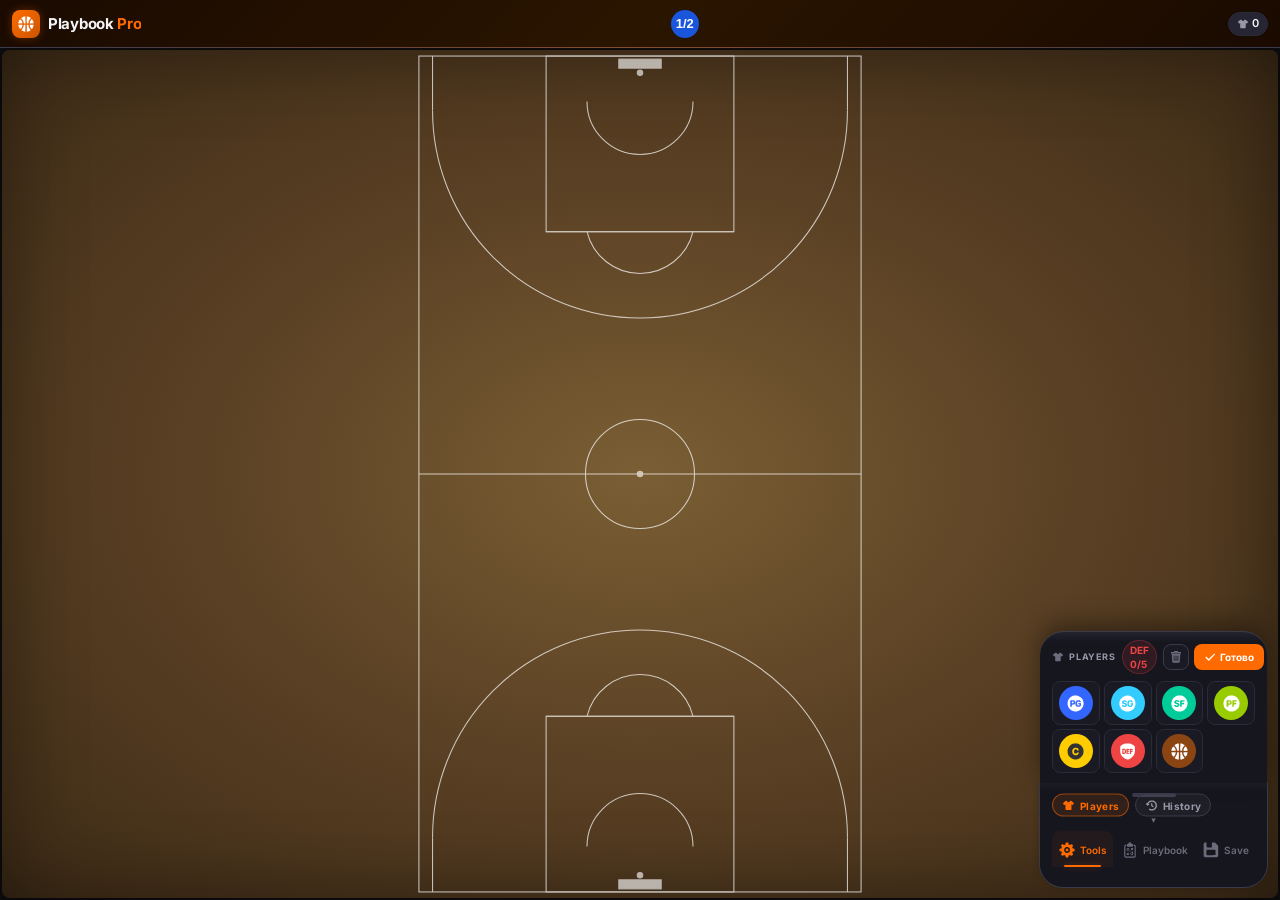
<file: index.html>
<!DOCTYPE html>
<html lang="ru">
<head>
    <meta charset="UTF-8">
    <meta name="viewport" content="width=device-width, initial-scale=1.0, maximum-scale=1.0, user-scalable=no, viewport-fit=cover">
    <title>Basketball Playbook Pro</title>
    <link rel="preconnect" href="https://fonts.googleapis.com">
    <link rel="preconnect" href="https://fonts.gstatic.com" crossorigin>
    <link href="https://fonts.googleapis.com/css2?family=Inter:wght@400;500;600;700;800&family=Oswald:wght@400;500;600;700&display=swap" rel="stylesheet">
    <link rel="stylesheet" href="css/styles.css">
    <link rel="manifest" href="manifest.json">
    <link rel="apple-touch-icon" href="icons/icon-192.png">
    <meta name="apple-mobile-web-app-capable" content="yes">
    <meta name="apple-mobile-web-app-status-bar-style" content="black-translucent">
    <meta name="theme-color" content="#0f0f13">
    
    <!-- Open Graph / Preview Meta Tags -->
    <meta property="og:type" content="website">
    <meta property="og:title" content="Basketball Playbook Pro">
    <meta property="og:description" content="Интерактивная доска для составления баскетбольных комбинаций">
    <meta property="og:image" content="bropropng.png">
    <meta property="og:image:width" content="1200">
    <meta property="og:image:height" content="630">
    <meta name="twitter:card" content="summary_large_image">
    <meta name="twitter:title" content="Basketball Playbook Pro">
    <meta name="twitter:description" content="Интерактивная доска для составления баскетбольных комбинаций">
    <meta name="twitter:image" content="bropropng.png">
</head>
<body>
    <div class="app">
        <header class="header">
            <div class="header-left">
                <div class="header-logo" data-icon="ball">🏀</div>
                <div class="header-title">Playbook <span>Pro</span></div>
            </div>
            <div class="header-center">
                <button class="tool-btn court-toggle" id="toggle-court" title="Переключить половину"><div class="tool-icon">1/2</div></button>
                <div class="active-tool-chip" id="active-tool-chip" hidden aria-live="polite">
                    <span class="active-tool-chip-icon" id="active-tool-chip-icon"></span>
                    <span class="active-tool-chip-label" id="active-tool-chip-label"></span>
                </div>
            </div>
            <div class="header-right">
                <span class="player-badge" id="player-count"><span class="badge-icon" data-icon="playerCount">👤</span><span class="badge-count">0</span></span>
                <div class="record-indicator" id="record-indicator" style="display:none"><span class="record-dot"></span><span class="record-label">REC</span></div>
            </div>
        </header>

        <div class="main">
            <div class="court-container">
                <svg id="basketball-court" xmlns="http://www.w3.org/2000/svg" viewBox="0 0 150 280" preserveAspectRatio="xMidYMid meet">
                    <g id="court-elements" stroke="#fff" stroke-width="0.35" fill="none" opacity="0.7">
                        <rect x="2" y="2" width="146" height="276"/>
                        <line x1="2" y1="140" x2="148" y2="140"/>
                        <circle cx="75" cy="140" r="18"/>
                        <circle cx="75" cy="140" r="0.9" fill="#fff" opacity="0.9"/>
                        <rect x="44" y="2" width="62" height="58"/>
                        <line x1="44" y1="60" x2="106" y2="60"/>
                        <path d="M 57.5 60 A 18 18 0 0 0 92.5 60"/>
                        <line x1="6.5" y1="2" x2="6.5" y2="20"/>
                        <line x1="143.5" y1="2" x2="143.5" y2="20"/>
                        <path d="M 6.5 20 A 67.5 67.5 0 0 0 143.5 20"/>
                        <path d="M 57.5 17 A 4 4 0 0 0 92.5 17"/>
                        <rect x="68" y="3" width="14" height="3" fill="#fff" opacity="0.9"/>
                        <circle cx="75" cy="7.5" r="0.9" fill="#fff" opacity="0.9"/>
                        <rect x="44" y="220" width="62" height="58"/>
                        <line x1="44" y1="220" x2="106" y2="220"/>
                        <path d="M 57.5 220 A 18 18 0 0 1 92.5 220"/>
                        <line x1="6.5" y1="278" x2="6.5" y2="260"/>
                        <line x1="143.5" y1="278" x2="143.5" y2="260"/>
                        <path d="M 6.5 260 A 67.5 67.5 0 0 1 143.5 260"/>
                        <path d="M 57.5 263 A 4 4 0 0 1 92.5 263"/>
                        <rect x="68" y="274" width="14" height="3" fill="#fff" opacity="0.9"/>
                        <circle cx="75" cy="272.5" r="0.9" fill="#fff" opacity="0.9"/>
                    </g>
                    <g id="drawing-layer"></g>
                    <g id="players-layer"></g>
                    <g id="animation-layer"></g>
                </svg>
            </div>
        </div>

        <div class="bottom-panel" id="bottom-panel">
            <!-- Выносная группа расстановки: открывается вручную, уезжает обратно после выбора позиции -->
            <div class="compact-tray players-tray" id="players-tray" aria-hidden="true">
                <div class="tray-header">
                    <div class="tray-title"><span class="group-icon" data-icon="players"></span>Players</div>
                    <div class="def-counter" id="def-counter">DEF 0/5</div>
                    <div class="tray-actions">
                        <button class="tray-icon-btn" id="clear-players-btn" type="button" title="Очистить игроков" aria-label="Очистить игроков"><span class="clear-icon" data-icon="trash"></span></button>
                        <button class="tray-done-btn" id="players-done-btn" data-tray-done type="button"><span class="done-icon" data-icon="check"></span><span>Готово</span></button>
                    </div>
                </div>
                <div class="tool-group-buttons tray-buttons">
                    <button class="tool-btn pg" data-tool="player" data-type="PG"><div class="tool-icon" data-icon="PG"></div><div class="tool-label">PG</div></button>
                    <button class="tool-btn sg" data-tool="player" data-type="SG"><div class="tool-icon" data-icon="SG"></div><div class="tool-label">SG</div></button>
                    <button class="tool-btn sf" data-tool="player" data-type="SF"><div class="tool-icon" data-icon="SF"></div><div class="tool-label">SF</div></button>
                    <button class="tool-btn pf" data-tool="player" data-type="PF"><div class="tool-icon" data-icon="PF"></div><div class="tool-label">PF</div></button>
                    <button class="tool-btn c" data-tool="player" data-type="C"><div class="tool-icon" data-icon="C"></div><div class="tool-label">C</div></button>
                    <button class="tool-btn defense" data-tool="player" data-type="defense"><div class="tool-icon" data-icon="DEF"></div><div class="tool-label">DEF</div></button>
                    <button class="tool-btn ball" data-tool="ball" data-type="ball"><div class="tool-icon" data-icon="ball"></div><div class="tool-label">Ball</div></button>
                </div>
            </div>
            <!-- История в том же формате: быстрое Undo/Redo/Clear без раскрытия панели -->
            <div class="compact-tray history-tray" id="history-tray" aria-hidden="true">
                <div class="tray-header">
                    <div class="tray-title"><span class="group-icon" data-icon="history"></span>History</div>
                    <div class="history-counter" id="history-counter">UNDO 0</div>
                    <div class="tray-actions">
                        <button class="tray-done-btn" data-tray-done type="button"><span class="done-icon" data-icon="check"></span><span>Готово</span></button>
                    </div>
                </div>
                <div class="tool-group-buttons history-grid">
                    <button class="tool-btn undo" id="tray-undo-btn" data-tool="undo" data-action="undo"><div class="tool-icon" data-icon="undo"></div><div class="tool-label">Undo</div></button>
                    <button class="tool-btn redo" id="tray-redo-btn" data-tool="redo" data-action="redo"><div class="tool-icon" data-icon="redo"></div><div class="tool-label">Redo</div></button>
                    <button class="tool-btn clear-all" id="tray-clear-btn" data-tool="clear" data-action="clear"><div class="tool-icon" data-icon="trash"></div><div class="tool-label">Clear</div></button>
                </div>
            </div>
            <div class="panel-handle" id="panel-handle">
                <div class="handle-actions">
                    <button class="tray-toggle" id="players-tray-toggle" type="button" title="Разместить игроков" aria-label="Разместить игроков"><span class="toggle-icon" data-icon="jersey"></span><span class="tray-toggle-label">Players</span></button>
                    <button class="tray-toggle" id="history-tray-toggle" type="button" title="История действий" aria-label="История действий"><span class="toggle-icon" data-icon="history"></span><span class="tray-toggle-label">History</span></button>
                </div>
                <div class="handle-bar"></div>
                <div class="handle-arrow" id="handle-arrow">▾</div>
            </div>
            <div class="panel-tabs">
                <button class="panel-tab active" data-section="tools"><span class="tab-icon" data-icon="tools">🛠</span><span class="tab-label">Tools</span></button>
                <button class="panel-tab" data-section="playbook"><span class="tab-icon" data-icon="playbook">📋</span><span class="tab-label">Playbook</span></button>
                <button class="panel-tab" data-section="save"><span class="tab-icon" data-icon="save">💾</span><span class="tab-label">Save</span></button>
            </div>
            <div class="panel-content">
                <div class="panel-section active" id="tools-section">
                    <div class="record-bar">
                        <button class="rec-btn record-start" id="record-start"><span class="rec-icon" data-icon="record">⏺</span><span class="rec-label">Запись</span></button>
                        <button class="rec-btn play-btn disabled" id="play-btn"><span class="rec-icon" data-icon="play">▶️</span><span class="rec-label">Play</span></button>
                    </div>
                    <div class="tool-group players-group">
                        <div class="tool-group-title"><span class="group-icon" data-icon="players">👥</span>Players</div>
                        <div class="tool-group-buttons">
                            <button class="tool-btn pg" data-tool="player" data-type="PG"><div class="tool-icon" data-icon="PG">PG</div><div class="tool-label">PG</div></button>
                            <button class="tool-btn sg" data-tool="player" data-type="SG"><div class="tool-icon" data-icon="SG">SG</div><div class="tool-label">SG</div></button>
                            <button class="tool-btn sf" data-tool="player" data-type="SF"><div class="tool-icon" data-icon="SF">SF</div><div class="tool-label">SF</div></button>
                            <button class="tool-btn pf" data-tool="player" data-type="PF"><div class="tool-icon" data-icon="PF">PF</div><div class="tool-label">PF</div></button>
                            <button class="tool-btn c" data-tool="player" data-type="C"><div class="tool-icon" data-icon="C">C</div><div class="tool-label">C</div></button>
                            <button class="tool-btn defense" data-tool="player" data-type="defense"><div class="tool-icon" data-icon="DEF">⚪</div><div class="tool-label">DEF</div></button>
                            <button class="tool-btn ball" data-tool="ball" data-type="ball"><div class="tool-icon" data-icon="ball">🏀</div><div class="tool-label">Ball</div></button>
                        </div>
                    </div>
                    <div class="tool-group drawing-group">
                        <div class="tool-group-title"><span class="group-icon" data-icon="pencil">✏️</span>Drawing</div>
                        <div class="tool-group-buttons">
                            <button class="tool-btn arrow" data-tool="drawing" data-type="arrow"><div class="tool-icon" data-icon="arrow">➡️</div><div class="tool-label">Движение</div></button>
                            <button class="tool-btn line" data-tool="drawing" data-type="line"><div class="tool-icon" data-icon="line">📏</div><div class="tool-label">Линия</div></button>
                            <button class="tool-btn dashed" data-tool="drawing" data-type="dashed"><div class="tool-icon" data-icon="dashed">•••</div><div class="tool-label">Передача</div></button>
                            <button class="tool-btn wavy" data-tool="drawing" data-type="wavy"><div class="tool-icon" data-icon="wavy">〰️</div><div class="tool-label">Ведение</div></button>
                            <button class="tool-btn screen" data-tool="drawing" data-type="screen"><div class="tool-icon" data-icon="screen">⊥</div><div class="tool-label">Заслон</div></button>
                            <button class="tool-btn shot" data-tool="drawing" data-type="shot"><div class="tool-icon" data-icon="shot">🎯</div><div class="tool-label">Бросок</div></button>
                            <button class="tool-btn rebound" data-tool="drawing" data-type="rebound"><div class="tool-icon" data-icon="rebound">⬆️</div><div class="tool-label">Подбор</div></button>
                            <button class="tool-btn eraser" data-tool="drawing" data-type="eraser"><div class="tool-icon" data-icon="eraser">🧹</div><div class="tool-label">Ластик</div></button>
                        </div>
                    </div>
                    <div class="tool-group history-group">
                        <div class="tool-group-title"><span class="group-icon" data-icon="undo">↩️</span>History</div>
                        <div class="tool-group-buttons history-grid">
                            <button class="tool-btn undo" id="undo-btn" data-tool="undo" data-action="undo"><div class="tool-icon" data-icon="undo">↩</div><div class="tool-label">Undo</div></button>
                            <button class="tool-btn redo" id="redo-btn" data-tool="redo" data-action="redo"><div class="tool-icon" data-icon="redo">↪</div><div class="tool-label">Redo</div></button>
                            <button class="tool-btn clear-all" id="clear-all-btn" data-tool="clear" data-action="clear"><div class="tool-icon" data-icon="trash">🗑</div><div class="tool-label">Clear</div></button>
                        </div>
                    </div>
                    <div class="tool-hint"><span class="hint-dot"></span><span id="hint-text">PG — Нажмите на площадку</span></div>
                </div>
                <div class="panel-section" id="playbook-section">
                    <div class="section-header"><span class="section-icon" data-icon="playbook">📋</span><span class="section-title">Playbook Library</span></div>
                    <div class="playbook-categories" id="playbook-categories">
                        <button class="category-btn active" data-category="basic">Basic</button>
                        <button class="category-btn" data-category="offense">Offense</button>
                        <button class="category-btn" data-category="defense">Defense</button>
                        <button class="category-btn" data-category="special">Special</button>
                    </div>
                    <div class="playbook-grid" id="playbook-grid"></div>
                </div>
                <div class="panel-section" id="save-section">
                    <div class="section-header"><span class="section-icon" data-icon="save">💾</span><span class="section-title">Save / Load</span></div>
                    <div class="save-controls">
                        <input type="text" id="scheme-name" placeholder="Название схемы..." />
                        <button class="action-btn" id="save-scheme" data-icon="save">💾</button>
                    </div>
                    <div class="schemes-list" id="schemes-list"><div class="empty-state"><span class="empty-icon">📂</span>Нет схем</div></div>
                </div>
            </div>
        </div>
    </div>

    <!-- Плавающий пульт воспроизведения: не перекрывается панелью -->
    <div class="playback-hud" id="playback-hud" style="display:none">
        <div class="playback-progress"><div class="playback-fill" id="playback-fill"></div></div>
        <span class="rec-status" id="rec-status">00:00</span>
        <button class="rec-btn stop-playback" id="stop-playback" title="Остановить"><span class="rec-icon" data-icon="stop">⏹</span></button>
    </div>

    <!-- Кастомный confirm диалог -->
    <div class="confirm-overlay" id="confirm-overlay" style="display:none">
        <div class="confirm-dialog">
            <div class="confirm-icon" id="confirm-icon" data-icon="warning">⚠️</div>
            <div class="confirm-msg" id="confirm-msg">Вы уверены?</div>
            <div class="confirm-actions">
                <button class="confirm-btn confirm-cancel" id="confirm-cancel">Отмена</button>
                <button class="confirm-btn confirm-ok" id="confirm-ok">Да</button>
            </div>
        </div>
    </div>

    <!-- Loading Screen -->
    <div class="loading-screen" id="loading-screen">
        <div class="loading-content">
            <div class="loading-text">Basketball Playbook Pro</div>
            <div class="loading-spinner"></div>
        </div>
    </div>

    <script type="module" src="js/app.js"></script>
</body>
</html>
</file>
<file: css/styles.css>
/* ============================================
   Basketball Playbook v4.1 — Mobile Enhanced
   Нижняя панель, свайп, запись, плавное воспроизведение
   ============================================ */

:root {
    --primary: #ff6b00;
    --primary-light: #ff8c38;
    --primary-dark: #cc5500;
    --primary-glow: rgba(255, 107, 0, 0.3);
    --secondary: #1a56db;
    --secondary-light: #3b82f6;
    --accent: #ffcc00;
    --accent-glow: rgba(255, 204, 0, 0.3);
    --success: #22c55e;
    --danger: #ef4444;
    --warning: #f59e0b;
    
    --bg-primary: #0f0f13;
    --bg-secondary: #1a1a24;
    --bg-tertiary: #252533;
    --bg-card: #2a2a3a;
    --bg-card-hover: #333345;
    --bg-elevated: #2d2d3f;
    --bg-panel: #16161f;
    
    --text-primary: #f5f5f7;
    --text-secondary: #9898a8;
    --text-tertiary: #6b6b7b;
    --text-on-primary: #ffffff;
    
    --border-primary: #3a3a4a;
    --border-subtle: #2a2a38;
    --border-active: var(--primary);
    
    --shadow-sm: 0 1px 3px rgba(0,0,0,0.3);
    --shadow-md: 0 4px 16px rgba(0,0,0,0.4);
    --shadow-lg: 0 8px 32px rgba(0,0,0,0.5);
    --shadow-glow: 0 0 20px var(--primary-glow);
    
    --header-height: 48px;
    --panel-handle-height: 28px;
    
    --radius-xs: 4px;
    --radius-sm: 8px;
    --radius-md: 12px;
    --radius-lg: 16px;
    --radius-xl: 24px;
    --radius-full: 9999px;
    
    --transition-fast: 0.15s cubic-bezier(0.4, 0, 0.2, 1);
    --transition-normal: 0.25s cubic-bezier(0.4, 0, 0.2, 1);
    --transition-slow: 0.4s cubic-bezier(0.32, 0.72, 0, 1);
    
    --safe-bottom: env(safe-area-inset-bottom, 0px);
    --safe-top: env(safe-area-inset-top, 0px);
}

* { margin: 0; padding: 0; box-sizing: border-box; -webkit-tap-highlight-color: transparent; }

html, body {
    height: 100%; overflow: hidden;
    font-family: 'Inter', 'Segoe UI', system-ui, -apple-system, sans-serif;
    font-size: 16px; line-height: 1.4;
    color: var(--text-primary); background: var(--bg-primary);
    -webkit-font-smoothing: antialiased; -moz-osx-font-smoothing: grayscale;
    touch-action: manipulation; user-select: none;
}

/* Спортивный шрифт для заголовков и меток */
.font-sport { font-family: 'Oswald', sans-serif; text-transform: uppercase; letter-spacing: 0.5px; }

.app { display: flex; flex-direction: column; height: 100%; width: 100%; overflow: hidden; background: var(--bg-primary); }

/* ============================================
   HEADER
   ============================================ */
.header {
    display: flex; align-items: center; height: var(--header-height);
    padding: 0 12px; padding-top: var(--safe-top);
    background: linear-gradient(135deg, #1a0a00 0%, #2a1500 50%, #1a0a00 100%);
    border-bottom: 1px solid var(--border-primary);
    flex-shrink: 0; z-index: 100; position: relative; gap: 6px;
}
.header::after {
    content: ''; position: absolute; bottom: -1px; left: 0; right: 0;
    height: 1px; background: linear-gradient(90deg, transparent, var(--primary), transparent); opacity: 0.4;
}
.header-left { display: flex; align-items: center; gap: 8px; min-width: 0; }
.header-logo {
    width: 28px; height: 28px;
    background: linear-gradient(135deg, var(--primary), var(--primary-dark));
    border-radius: var(--radius-sm); display: flex; align-items: center; justify-content: center;
    font-size: 15px; flex-shrink: 0; box-shadow: 0 0 10px var(--primary-glow);
}
.header-logo .svg-icon { color: #fff; }
.header-logo .svg-icon svg { width: 18px; height: 18px; }
.header-title { font-size: 15px; font-weight: 700; color: var(--text-primary); letter-spacing: -0.3px; white-space: nowrap; overflow: hidden; text-overflow: ellipsis; }
.header-title span { color: var(--primary); }
.header-center { flex: 1; display: flex; justify-content: center; align-items: center; gap: 4px; padding: 0 4px; }
.header-center .tool-btn {
    width: 36px; height: 36px; border: none; background: transparent; border-radius: var(--radius-sm);
    cursor: pointer; transition: var(--transition-fast); display: flex; align-items: center; justify-content: center; flex-shrink: 0;
}
.header-center .tool-btn:active { transform: scale(0.92); }
.header-center .tool-btn .tool-icon {
    width: 28px; height: 28px; border-radius: 50%; display: flex; align-items: center; justify-content: center;
    font-size: 11px; font-weight: 700; color: white; transition: var(--transition-fast);
}
.header-center .tool-btn.court-toggle .tool-icon { background: var(--secondary); font-size: 13px; }
.header-center .tool-btn.reset-zoom .tool-icon { background: var(--bg-tertiary); font-size: 13px; color: var(--text-secondary); }
.header-right { display: flex; align-items: center; gap: 6px; }

.player-badge {
    display: flex; align-items: center; gap: 3px; padding: 2px 8px;
    background: var(--bg-tertiary); border-radius: var(--radius-full); font-size: 11px;
    font-weight: 500; color: var(--text-secondary); white-space: nowrap; height: 24px; border: 1px solid var(--border-subtle);
}
.badge-icon { font-size: 11px; display: inline-flex; align-items: center; }
.badge-icon .svg-icon svg { width: 12px; height: 12px; }
.badge-count { font-weight: 600; color: var(--text-primary); }

.record-indicator {
    display: flex; align-items: center; gap: 4px; padding: 2px 8px;
    background: rgba(239, 68, 68, 0.15); border-radius: var(--radius-full);
    border: 1px solid rgba(239, 68, 68, 0.4); height: 24px;
}
.record-dot { width: 6px; height: 6px; border-radius: 50%; background: var(--danger); animation: rec-pulse 1.2s ease-in-out infinite; }
.record-label { font-size: 10px; font-weight: 700; color: var(--danger); letter-spacing: 1px; }
@keyframes rec-pulse { 0%, 100% { opacity: 1; transform: scale(1); } 50% { opacity: 0.4; transform: scale(0.7); } }

/* ============================================
   MAIN (COURT) — темная деревянная площадка
   ============================================ */
.main { flex: 1; overflow: hidden; position: relative; background: radial-gradient(ellipse at center, #1a1510 0%, #0f0f13 100%); }
.court-container { width: 100%; height: 100%; display: flex; justify-content: center; align-items: center; padding: 2px; }
#basketball-court {
    width: 100%; height: 100%; max-width: 100%; max-height: 100%;
    background: radial-gradient(ellipse at center, #7a5e34 0%, #5a4024 50%, #3d2b16 100%);
    border-radius: var(--radius-sm);
    box-shadow: inset 0 0 80px rgba(0,0,0,0.4), 0 0 20px rgba(0,0,0,0.3);
    filter: drop-shadow(0 2px 12px rgba(0,0,0,0.5));
}

/* Half-court режим - площадка прижата к верху, панель инструментов под ней */
#basketball-court.half-court {
    width: auto;
    height: auto;
    max-width: 100%;
    max-height: none;
    aspect-ratio: 150 / 140;
    align-self: flex-start;
}

.court-container:has(#basketball-court.half-court) {
    align-items: flex-start;
    padding-top: 4px;
}

/* ============================================
   BOTTOM PANEL + DRAG HANDLE
   ============================================ */
.bottom-panel {
    position: fixed; left: 0; right: 0; bottom: 0; z-index: 60;
    background: linear-gradient(180deg, #1e1e2a 0%, var(--bg-panel) 8px);
    border-top: 1px solid var(--border-primary);
    box-shadow: var(--shadow-lg); padding-bottom: var(--safe-bottom);
    max-height: 85vh; display: flex; flex-direction: column;
    transition: transform var(--transition-slow), box-shadow var(--transition-slow);
    transform: translateY(0);
    border-radius: var(--radius-lg) var(--radius-lg) 0 0;
}
/* Половина —Drawing по умолчанию; Players уехал в выносной лоток */
.bottom-panel.half {
    box-shadow: 0 -2px 8px rgba(0,0,0,0.2);
}
.bottom-panel.half .panel-content {
    max-height: none;
    overflow: hidden;
}
.bottom-panel.half #tools-section .record-bar,
.bottom-panel.half #tools-section .history-group,
.bottom-panel.half #tools-section .tool-hint,
.bottom-panel.half #tools-section .players-group {
    display: none !important;
}
/* drawing-group — единственная видимая группа в компактном режиме */
.bottom-panel.half #tools-section .drawing-group::before { display: none; }
/* Пока открыт лоток, Drawing уступает ему место: панель ниже, площадки больше. */
.bottom-panel.half.players-open #tools-section .drawing-group,
.bottom-panel.half.history-open #tools-section .drawing-group { display: none !important; }

/* Подсказка: панель можно раскрыть/свернуть */
@keyframes sheet-bob {
    0%, 100% { transform: translateY(0); }
    50% { transform: translateY(-6px); }
}
.bottom-panel.half.hint-bob {
    animation: sheet-bob 1.6s ease-in-out infinite;
}
/* Пока лоток открыт, панель не «дышит» — это мешает расстановке. */
.bottom-panel.half.players-open.hint-bob,
.bottom-panel.half.history-open.hint-bob {
    animation: none;
}

/* Скрытая (свернутая) тень становится легче */
.bottom-panel.collapsed {
    box-shadow: 0 -2px 8px rgba(0,0,0,0.2);
}

/* Handle-полоска сверху панели — увеличенная зона захвата */
.panel-handle {
    display: flex; flex-direction: column; align-items: center;
    padding: 10px 0 6px; cursor: grab; touch-action: none;
    flex-shrink: 0; background: transparent;
    user-select: none; -webkit-user-select: none;
    min-height: 44px; /* увеличенная зона захвата */
    position: relative;
}
.panel-handle:active { cursor: grabbing; }
.panel-handle .handle-bar {
    width: 44px; height: 4px; border-radius: 3px;
    background: var(--border-primary); margin-bottom: 2px;
    transition: background var(--transition-fast), width var(--transition-fast);
}
.panel-handle:hover .handle-bar,
.panel-handle:active .handle-bar {
    background: var(--primary);
    width: 48px;
}
.panel-handle .handle-arrow {
    font-size: 9px; color: var(--text-tertiary);
    transition: transform var(--transition-normal), color var(--transition-fast);
    position: absolute; bottom: 0;
}
.panel-handle:hover .handle-arrow {
    color: var(--primary);
}
.panel-handle .handle-arrow.rotated { transform: rotate(180deg); }

/* Пульсация ручки когда панель свернута — подсказка что можно потянуть */
@keyframes handle-pulse {
    0%, 100% { opacity: 0.3; transform: scale(1); }
    50% { opacity: 0.6; transform: scale(1.05); }
}
.bottom-panel.collapsed .handle-bar {
    animation: handle-pulse 2.5s ease-in-out infinite;
    background: var(--primary-light);
}

/* ============================================
   COMPACT TRAYS — выносные группы Players / History
   ============================================ */
/* Две кнопки в ручке панели: открывают лотки вручную. */
.handle-actions {
    position: absolute; left: 12px; top: 50%; transform: translateY(-50%);
    display: none; align-items: center; gap: 6px; z-index: 1;
}
.bottom-panel.half .handle-actions { display: flex; }
.tray-toggle {
    display: inline-flex; align-items: center; gap: 5px;
    padding: 4px 9px; border-radius: var(--radius-full);
    border: 1px solid var(--border-primary); background: rgba(255,255,255,0.04);
    color: var(--text-secondary); font-family: inherit;
    font-size: 10px; font-weight: 700; letter-spacing: 0.3px;
    cursor: pointer; transition: var(--transition-fast);
}
.toggle-icon, .clear-icon, .done-icon { display: inline-flex; align-items: center; justify-content: center; flex-shrink: 0; }
.toggle-icon { width: 13px; height: 13px; }
.clear-icon { width: 14px; height: 14px; }
.done-icon { width: 12px; height: 12px; }
.toggle-icon svg, .clear-icon svg, .done-icon svg { width: 100%; height: 100%; display: block; }
.tray-toggle:active { transform: scale(0.94); }
.bottom-panel.half.players-open #players-tray-toggle,
.bottom-panel.half.history-open #history-tray-toggle {
    color: var(--primary); border-color: rgba(255,107,0,0.5); background: rgba(255,107,0,0.12);
}

/* Лотки висят над панелью и выезжают снизу. */
.compact-tray {
    display: none;
    position: absolute; left: 0; right: 0; bottom: 100%; z-index: 2;
    padding: 8px 12px 10px;
    background: linear-gradient(180deg, #232330 0%, var(--bg-panel) 10px);
    border-top: 1px solid var(--border-primary);
    border-radius: var(--radius-lg) var(--radius-lg) 0 0;
    box-shadow: 0 -8px 24px rgba(0,0,0,0.38);
    opacity: 0; transform: translateY(100%); pointer-events: none;
    transition: transform var(--transition-slow), opacity var(--transition-normal);
}
.bottom-panel.half .compact-tray { display: block; }
.bottom-panel.half.players-open .players-tray,
.bottom-panel.half.history-open .history-tray {
    opacity: 1; transform: translateY(0); pointer-events: auto;
}
/* Лоток и панель срастаются в один лист. */
.bottom-panel.half.players-open,
.bottom-panel.half.history-open { border-top-left-radius: 0; border-top-right-radius: 0; }

.tray-header { display: flex; align-items: center; gap: 6px; margin-bottom: 7px; }
.tray-title { display: inline-flex; align-items: center; gap: 5px;
    font-size: 9px; font-weight: 700; text-transform: uppercase;
    letter-spacing: 0.8px; color: var(--text-secondary); }
.tray-title .group-icon { display: inline-flex; width: 12px; height: 12px; color: var(--text-tertiary); }
.tray-title .group-icon .svg-icon, .tray-title .group-icon .svg-icon svg { width: 100%; height: 100%; }
.def-counter { font-size: 10px; font-weight: 700; color: var(--danger);
    background: rgba(239,68,68,0.12); border: 1px solid rgba(239,68,68,0.25);
    padding: 2px 7px; border-radius: var(--radius-full); }
.history-counter { font-size: 10px; font-weight: 700; color: var(--primary);
    background: rgba(255,107,0,0.12); border: 1px solid rgba(255,107,0,0.25);
    padding: 2px 7px; border-radius: var(--radius-full); }
.tray-actions { margin-left: auto; display: flex; align-items: center; gap: 5px; }
.tray-icon-btn { width: 26px; height: 26px; display: inline-flex; align-items: center; justify-content: center;
    border: 1px solid var(--border-primary); border-radius: var(--radius-sm);
    background: var(--bg-secondary); color: var(--text-tertiary); cursor: pointer; }
.tray-icon-btn:active { transform: scale(0.92); color: var(--danger); }
.tray-done-btn { display: inline-flex; align-items: center; gap: 4px; height: 26px; padding: 0 10px;
    border: none; border-radius: var(--radius-sm); background: var(--primary); color: #fff;
    font-family: inherit; font-size: 10px; font-weight: 700; cursor: pointer; }
.tray-done-btn:active { transform: scale(0.95); }

@media (max-width: 400px) {
    .tray-toggle-label { display: none; }
    .tray-toggle { padding: 5px 7px; }
}

.panel-tabs {
    display: flex; gap: 2px; padding: 2px 12px 0; background: transparent; flex-shrink: 0;
}
.panel-tab {
    flex: 1; display: flex; align-items: center; justify-content: center; gap: 4px;
    padding: 10px 6px 8px; border: none; background: transparent;
    border-radius: var(--radius-sm) var(--radius-sm) 0 0;
    font-size: 11px; font-weight: 500; color: var(--text-tertiary);
    cursor: pointer; transition: var(--transition-fast); font-family: inherit; position: relative;
}
.panel-tab:active { background: rgba(255,255,255,0.04); transform: scale(0.97); }
.panel-tab .tab-icon { font-size: 15px; display: inline-flex; align-items: center; }
.panel-tab .tab-label { font-size: 10px; font-weight: 600; }
.panel-tab.active { color: var(--primary); background: rgba(255,107,0,0.05); }
.panel-tab.active::after {
    content: ''; position: absolute; bottom: 0; left: 12px; right: 12px;
    height: 2px; background: var(--primary); border-radius: 1px; box-shadow: 0 0 6px var(--primary-glow);
}

.panel-content { flex: 1; overflow-y: auto; -webkit-overflow-scrolling: touch; overscroll-behavior: contain; }
.panel-content::-webkit-scrollbar { width: 3px; }
.panel-content::-webkit-scrollbar-thumb { background: var(--border-primary); border-radius: 2px; }

.panel-section { display: none; padding: 6px 14px 14px; }
.panel-section.active { display: block; animation: fadeSlideIn 0.2s ease-out; }
@keyframes fadeSlideIn { from { opacity: 0; transform: translateY(6px); } to { opacity: 1; transform: translateY(0); } }

/* ============================================
   RECORD BAR
   ============================================ */
.record-bar {
    display: flex; align-items: center; gap: 6px; padding: 6px 4px; margin-bottom: 4px;
    background: var(--bg-secondary); border-radius: var(--radius-sm); border: 1px solid var(--border-subtle);
}
.rec-btn {
    display: flex; align-items: center; gap: 3px; padding: 6px 10px; border: none;
    border-radius: var(--radius-sm); font-size: 12px; font-weight: 600; cursor: pointer;
    font-family: inherit; transition: var(--transition-fast); min-height: 32px; color: var(--text-on-primary);
}
.rec-btn:active { transform: scale(0.95); }
.rec-btn .rec-icon { font-size: 14px; display: inline-flex; align-items: center; }
.rec-btn .rec-icon .svg-icon svg { width: 15px; height: 15px; }
.rec-btn .rec-label { font-size: 11px; }
.record-start { background: var(--danger); box-shadow: 0 0 8px rgba(239, 68, 68, 0.3); }
.record-start.recording { background: var(--bg-tertiary); color: var(--text-tertiary); box-shadow: none; }
.play-btn { background: var(--success); box-shadow: 0 0 8px rgba(34, 197, 94, 0.3); }
.play-btn.disabled { opacity: 0.4; pointer-events: none; }
.stop-playback { background: var(--danger); width: 32px; height: 32px; padding: 0; display: flex; align-items: center; justify-content: center; border-radius: 50%; flex-shrink: 0; }
.stop-playback .rec-icon { font-size: 12px; display: inline-flex; }
.stop-playback .rec-icon .svg-icon svg { width: 13px; height: 13px; }
.playback-progress { flex: 1; height: 4px; background: var(--bg-tertiary); border-radius: 2px; overflow: hidden; }
.playback-fill { height: 100%; width: 0%; background: linear-gradient(90deg, var(--success), var(--primary)); border-radius: 2px; transition: width 0.1s linear; }
.rec-status { font-size: 10px; color: var(--text-tertiary); font-weight: 500; min-width: 40px; text-align: right; }

/* Плавающий пульт воспроизведения — поверх скрытой панели */
.playback-hud {
    position: fixed; left: 12px; right: 12px;
    bottom: calc(12px + env(safe-area-inset-bottom, 0px));
    z-index: 70; display: flex; align-items: center; gap: 8px;
    padding: 8px 10px; border-radius: var(--radius-md);
    background: rgba(30, 30, 42, 0.94);
    border: 1px solid var(--border-primary);
    box-shadow: var(--shadow-lg);
    backdrop-filter: blur(10px);
    -webkit-backdrop-filter: blur(10px);
}
.playback-hud .playback-progress { flex: 1; height: 6px; }
.playback-hud .rec-status { font-size: 11px; min-width: 44px; color: var(--text-secondary); }

/* Режим розыгрыша: панель убирается, площадка освобождает место под пульт */
body.playback-mode .bottom-panel {
    transform: translateY(100%) !important;
    pointer-events: none;
}
body.playback-mode .court-container {
    padding-bottom: 72px;
}
/* Подсказка инструмента не должна висеть над розыгрышем */
body.playback-mode .floating-hint,
body.playback-mode .active-tool-chip {
    display: none !important;
}

/* ============================================
   TOOL GROUPS — компактные, 4 колонки, крупные emoji
   ============================================ */
.tool-group { margin-bottom: 6px; position: relative; }

/* Градиентный разделитель между группами */
.tool-group + .tool-group::before {
    content: ''; position: absolute; top: -4px; left: 10%; right: 10%;
    height: 1px;
    background: linear-gradient(90deg, transparent, var(--border-primary), transparent);
    opacity: 0.5;
}

.tool-group-title { display: flex; align-items: center; justify-content: center; gap: 5px; font-size: 9px; font-weight: 600; color: var(--text-secondary); padding: 2px 2px 3px; text-transform: uppercase; letter-spacing: 0.8px; }
.tool-group-title .group-icon { font-size: 10px; display: inline-flex; align-items: center; color: var(--text-tertiary); }
.tool-group-title .group-icon .svg-icon svg { width: 12px; height: 12px; }
.tool-group-buttons { display: grid; grid-template-columns: repeat(4, 1fr); gap: 4px; }
.tool-group-buttons .tool-btn {
    display: flex; align-items: center; justify-content: center;
    width: 100%; height: 44px; border: 1px solid var(--border-subtle); background: var(--bg-secondary);
    border-radius: var(--radius-sm); cursor: pointer;
    transition: transform 0.2s cubic-bezier(0.68, -0.55, 0.265, 1.55),
                border-color var(--transition-fast),
                box-shadow var(--transition-fast),
                background var(--transition-fast);
    flex-shrink: 0;
    position: relative; overflow: hidden;
}
.tool-group-buttons .tool-btn:active {
    transform: scale(0.88);
    border-color: var(--primary);
    box-shadow: 0 0 12px var(--primary-glow);
}
.tool-group-buttons .tool-btn .tool-icon {
    width: 34px; height: 34px; border-radius: 50%; display: flex; align-items: center; justify-content: center;
    font-size: 18px; font-weight: 700; color: white;
    transition: transform 0.35s cubic-bezier(0.68, -0.55, 0.265, 1.55),
                box-shadow var(--transition-fast);
    position: relative; z-index: 1; line-height: 1;
}
/* Анимация иконки при активации */
.tool-group-buttons .tool-btn.active .tool-icon {
    animation: iconPop 0.5s cubic-bezier(0.68, -0.55, 0.265, 1.55);
}
@keyframes iconPop {
    0% { transform: scale(1); }
    40% { transform: scale(1.2) rotate(8deg); }
    70% { transform: scale(0.95) rotate(-3deg); }
    100% { transform: scale(1.1) rotate(0deg); }
}

/* SVG иконки внутри tool-icon и tab-icon */
.svg-icon {
    display: inline-flex;
    align-items: center;
    justify-content: center;
    width: 100%;
    height: 100%;
    color: inherit;
}
.svg-icon svg {
    width: 18px;
    height: 18px;
    display: block;
}
.tool-icon .svg-icon svg {
    width: 19px;
    height: 19px;
}
.tab-icon .svg-icon svg {
    width: 18px;
    height: 18px;
}
.header-center .tool-icon .svg-icon svg {
    width: 18px;
    height: 18px;
}
.tool-group-buttons .tool-btn .tool-label { display: none; }
.tool-group-buttons .tool-btn.active {
    background: var(--bg-card);
}
/* Позиция уже размещена на площадке — повторно выбрать нельзя */
.tool-group-buttons .tool-btn.used,
.tool-group-buttons .tool-btn:disabled {
    opacity: 0.35;
    filter: grayscale(0.75);
    cursor: not-allowed;
}
.tool-group-buttons .tool-btn.used:active,
.tool-group-buttons .tool-btn:disabled:active {
    transform: none;
    animation: none;
    border-color: var(--border-subtle);
    box-shadow: none;
}

/* Премиальная подсветка — каждая кнопка светится своим цветом */
.tool-group-buttons .tool-btn.active .tool-icon {
    transform: scale(1.12);
    background: color-mix(in srgb, var(--tool-accent) 30%, var(--bg-secondary));
    border-color: color-mix(in srgb, var(--tool-accent) 70%, transparent);
    box-shadow: 0 0 16px color-mix(in srgb, var(--tool-accent) 45%, transparent);
}

/* Цвета подсветки для каждой позиции */
.tool-btn.pg.active .tool-icon { box-shadow: 0 0 16px #3366ff, 0 0 32px rgba(51,102,255,0.4); }
.tool-btn.sg.active .tool-icon { box-shadow: 0 0 16px #33ccff, 0 0 32px rgba(51,204,255,0.4); }
.tool-btn.sf.active .tool-icon { box-shadow: 0 0 16px #00cc99, 0 0 32px rgba(0,204,153,0.4); }
.tool-btn.pf.active .tool-icon { box-shadow: 0 0 16px #99cc00, 0 0 32px rgba(153,204,0,0.4); }
.tool-btn.c.active .tool-icon { box-shadow: 0 0 16px #ffcc00, 0 0 32px rgba(255,204,0,0.4); }
.tool-btn.defense.active .tool-icon { box-shadow: 0 0 16px #ef4444, 0 0 32px rgba(239,68,68,0.4); }
.tool-btn.ball.active .tool-icon { box-shadow: 0 0 16px #8B4513, 0 0 32px rgba(139,69,19,0.4); }
.tool-btn.select.active .tool-icon { box-shadow: 0 0 16px #6b6b7b, 0 0 32px rgba(107,107,123,0.4); }
.tool-btn.arrow.active .tool-icon { box-shadow: 0 0 16px var(--primary), 0 0 32px rgba(255,107,0,0.4); }
.tool-btn.line.active .tool-icon { box-shadow: 0 0 16px #ff3b30, 0 0 32px rgba(255,59,48,0.4); }
.tool-btn.dashed.active .tool-icon { box-shadow: 0 0 16px #34c759, 0 0 32px rgba(52,199,89,0.4); }
.tool-btn.wavy.active .tool-icon { box-shadow: 0 0 16px #af52de, 0 0 32px rgba(175,82,222,0.4); }
.tool-btn.screen.active .tool-icon { box-shadow: 0 0 16px #ff9500, 0 0 32px rgba(255,149,0,0.4); }
.tool-btn.shot.active .tool-icon { box-shadow: 0 0 16px #ff3b30, 0 0 32px rgba(255,59,48,0.4); }
.tool-btn.rebound.active .tool-icon { box-shadow: 0 0 16px #ff3b30, 0 0 32px rgba(255,59,48,0.4); }
.tool-btn.eraser.active .tool-icon { box-shadow: 0 0 16px var(--warning), 0 0 32px rgba(245,158,11,0.4); }
.tool-btn.undo.active .tool-icon,
.tool-btn.redo.active .tool-icon { box-shadow: 0 0 16px #5856d6, 0 0 32px rgba(88,86,214,0.4); }
.tool-btn.clear-all.active .tool-icon { box-shadow: 0 0 16px var(--danger), 0 0 32px rgba(239,68,68,0.4); }

/* Микроанимация pulse при нажатии */
@keyframes btn-pulse {
    0% { box-shadow: 0 0 0 0 rgba(255,107,0,0.4); }
    100% { box-shadow: 0 0 0 10px rgba(255,107,0,0); }
}
.tool-group-buttons .tool-btn:active {
    animation: btn-pulse 0.35s ease-out;
}

/* Акцент каждого инструмента: цвет хранится в переменной,
   иконка красится через currentColor, фон — приглушённый тинт. */
.tool-group-buttons .tool-btn { --tool-accent: #8b8b9b; }
.tool-group-buttons .tool-btn.pg { --tool-accent: #3366ff; }
.tool-group-buttons .tool-btn.sg { --tool-accent: #33ccff; }
.tool-group-buttons .tool-btn.sf { --tool-accent: #00cc99; }
.tool-group-buttons .tool-btn.pf { --tool-accent: #99cc00; }
.tool-group-buttons .tool-btn.c { --tool-accent: #ffcc00; }
.tool-group-buttons .tool-btn.defense { --tool-accent: #ef4444; }
.tool-group-buttons .tool-btn.ball { --tool-accent: #8B4513; }
.tool-group-buttons .tool-btn.arrow { --tool-accent: var(--primary); }
.tool-group-buttons .tool-btn.line { --tool-accent: #ff3b30; }
.tool-group-buttons .tool-btn.dashed { --tool-accent: #34c759; }
.tool-group-buttons .tool-btn.wavy { --tool-accent: #af52de; }
.tool-group-buttons .tool-btn.screen { --tool-accent: #ff9500; }
.tool-group-buttons .tool-btn.shot { --tool-accent: #ff3b30; }
.tool-group-buttons .tool-btn.rebound { --tool-accent: #ff3b30; }
.tool-group-buttons .tool-btn.eraser { --tool-accent: var(--warning); }
.tool-group-buttons .tool-btn.undo,
.tool-group-buttons .tool-btn.redo { --tool-accent: #5856d6; }
.tool-group-buttons .tool-btn.clear-all { --tool-accent: var(--danger); }

.tool-group-buttons .tool-btn .tool-icon {
    background: color-mix(in srgb, var(--tool-accent) 16%, var(--bg-secondary));
    border: 1px solid color-mix(in srgb, var(--tool-accent) 38%, transparent);
    color: color-mix(in srgb, var(--tool-accent) 82%, #fff);
    font-size: 14px;
}
/* Позиции — по-прежнему цветные бейджи с белыми буквами */
.tool-group-buttons .tool-btn.pg .tool-icon,
.tool-group-buttons .tool-btn.sg .tool-icon,
.tool-group-buttons .tool-btn.sf .tool-icon,
.tool-group-buttons .tool-btn.pf .tool-icon,
.tool-group-buttons .tool-btn.c .tool-icon,
.tool-group-buttons .tool-btn.defense .tool-icon,
.tool-group-buttons .tool-btn.ball .tool-icon {
    background: var(--tool-accent);
    border-color: transparent;
    color: #fff;
    font-size: 14px;
}
.tool-group-buttons .tool-btn.c .tool-icon { color: #333; }

/* Анимация активной кнопки */
@keyframes pulse-glow { 0%, 100% { box-shadow: 0 0 4px color-mix(in srgb, var(--tool-accent) 35%, transparent); } 50% { box-shadow: 0 0 10px color-mix(in srgb, var(--tool-accent) 55%, transparent); } }
.tool-group-buttons .tool-btn.active .tool-icon { animation: pulse-glow 2s ease-in-out infinite; }

/* History группа — 3 кнопки в ряд */
.tool-group-buttons.history-grid { grid-template-columns: repeat(3, 1fr); }

/* ============================================
   TOOL HINT
   ============================================ */
.tool-hint { display: flex; align-items: center; gap: 4px; padding: 6px 8px; background: var(--bg-tertiary); border-radius: var(--radius-sm); margin-top: 2px; }
.hint-dot { width: 5px; height: 5px; border-radius: 50%; background: var(--success); display: inline-block; flex-shrink: 0; }
#hint-text { font-size: 11px; color: var(--text-secondary); font-weight: 500; }
.hint-icon, .toast-icon { display: inline-flex; align-items: center; justify-content: center; width: 14px; height: 14px; flex-shrink: 0; color: inherit; }
.toast-icon { width: 16px; height: 16px; }
.hint-icon .svg-icon, .toast-icon .svg-icon { width: 100%; height: 100%; }
.hint-icon svg, .toast-icon svg { width: 100%; height: 100%; display: block; }

/* ============================================
   PLAYBOOK / SCHEMES
   ============================================ */
.section-header { display: flex; align-items: center; gap: 6px; padding: 8px 0 10px; }
.section-icon { font-size: 16px; display: inline-flex; align-items: center; color: var(--text-secondary); }
.section-icon .svg-icon svg { width: 18px; height: 18px; }
.section-title { font-size: 14px; font-weight: 700; color: var(--text-primary); }

.playbook-categories { display: flex; gap: 6px; margin-bottom: 10px; flex-wrap: nowrap; overflow-x: auto; -webkit-overflow-scrolling: touch; padding-bottom: 4px; }
.playbook-categories::-webkit-scrollbar { display: none; }
.category-btn {
    padding: 6px 14px; border: 1px solid var(--border-primary); background: var(--bg-tertiary);
    border-radius: var(--radius-full); font-size: 12px; font-weight: 500; cursor: pointer;
    white-space: nowrap; min-height: 32px; color: var(--text-secondary); flex-shrink: 0;
    transition: var(--transition-fast); font-family: inherit;
}
.category-btn:active { transform: scale(0.95); }
.category-btn.active { background: linear-gradient(135deg, var(--primary), var(--primary-dark)); color: var(--text-on-primary); border-color: var(--primary); box-shadow: 0 0 10px var(--primary-glow); }

.playbook-grid { display: grid; grid-template-columns: repeat(2, 1fr); gap: 8px; }
.playbook-item {
    border: 1px solid var(--border-primary); border-radius: var(--radius-md);
    padding: 12px 10px; text-align: center; cursor: pointer; background: var(--bg-card);
    transition: var(--transition-normal); position: relative; overflow: hidden;
}
.playbook-item:active { transform: scale(0.97); border-color: var(--primary); box-shadow: var(--shadow-glow); }
.playbook-item::before { content: ''; position: absolute; top: 0; left: 0; right: 0; height: 3px; background: linear-gradient(90deg, var(--primary), var(--accent)); opacity: 0; transition: var(--transition-normal); }
.playbook-item:active::before { opacity: 1; }
.playbook-preview { width: 100%; height: 56px; background: var(--bg-tertiary); border-radius: var(--radius-sm); margin-bottom: 6px; display: flex; align-items: center; justify-content: center; font-size: 28px; }
.playbook-preview .svg-icon svg { width: 30px; height: 30px; }
.playbook-preview[data-type="offense"] { color: var(--primary); }
.playbook-preview[data-type="defense"] { color: var(--danger); }
.playbook-preview[data-type="special"] { color: #af52de; }
.playbook-preview[data-type="basic"] { color: var(--text-secondary); }
.playbook-name { font-size: 12px; font-weight: 600; color: var(--text-primary); margin-bottom: 2px; }
.playbook-desc { font-size: 10px; color: var(--text-tertiary); line-height: 1.3; }

.save-controls { display: flex; gap: 6px; margin-bottom: 12px; }
#scheme-name { flex: 1; padding: 10px 12px; border: 1.5px solid var(--border-primary); border-radius: var(--radius-sm); font-size: 13px; background: var(--bg-tertiary); color: var(--text-primary); outline: none; min-height: 40px; font-family: inherit; transition: var(--transition-fast); }
#scheme-name:focus { border-color: var(--primary); box-shadow: 0 0 0 3px var(--primary-glow); }
#scheme-name::placeholder { color: var(--text-tertiary); }
.save-controls .action-btn { padding: 10px 14px; background: linear-gradient(135deg, var(--primary), var(--primary-dark)); color: var(--text-on-primary); border: none; border-radius: var(--radius-sm); cursor: pointer; font-size: 18px; font-family: inherit; min-height: 40px; white-space: nowrap; transition: var(--transition-fast); box-shadow: 0 0 10px var(--primary-glow); display: flex; align-items: center; justify-content: center; }
.save-controls .action-btn .svg-icon svg { width: 20px; height: 20px; }
.save-controls .action-btn:active { transform: scale(0.96); box-shadow: 0 0 16px var(--primary-glow); }

.schemes-list { max-height: 180px; overflow-y: auto; border: 1px solid var(--border-primary); border-radius: var(--radius-sm); padding: 4px; -webkit-overflow-scrolling: touch; background: var(--bg-tertiary); }
.schemes-list::-webkit-scrollbar { width: 3px; }
.schemes-list::-webkit-scrollbar-thumb { background: var(--border-primary); border-radius: 2px; }
.scheme-item { display: flex; justify-content: space-between; align-items: center; padding: 10px 10px; border-bottom: 1px solid var(--border-subtle); cursor: pointer; border-radius: var(--radius-xs); transition: var(--transition-fast); }
.scheme-item:last-child { border-bottom: none; }
.scheme-item:active { background: var(--bg-card-hover); }
.scheme-info { flex: 1; min-width: 0; }
.scheme-name { font-size: 13px; font-weight: 500; color: var(--text-primary); overflow: hidden; text-overflow: ellipsis; white-space: nowrap; }
.scheme-date { font-size: 10px; color: var(--text-tertiary); margin-top: 1px; }
.scheme-actions { display: flex; gap: 4px; flex-shrink: 0; }
.scheme-btn { padding: 6px 10px; border: none; border-radius: var(--radius-sm); font-size: 11px; font-weight: 600; cursor: pointer; font-family: inherit; min-height: 30px; transition: var(--transition-fast); }
.scheme-btn:active { transform: scale(0.95); }
.load-btn { background: var(--success); color: white; }
.delete-btn { background: var(--danger); color: white; }

.empty-state { text-align: center; padding: 24px 12px; color: var(--text-tertiary); font-size: 13px; }
.empty-state .empty-icon { font-size: 32px; margin-bottom: 8px; display: flex; align-items: center; justify-content: center; opacity: 0.5; color: var(--text-tertiary); }
.empty-state .empty-icon .svg-icon svg { width: 34px; height: 34px; }

/* ============================================
   CUSTOM CONFIRM DIALOG
   ============================================ */
.confirm-overlay {
    position: fixed; inset: 0; z-index: 300;
    display: flex; align-items: center; justify-content: center;
    background: rgba(0,0,0,0.6);
    backdrop-filter: blur(4px); -webkit-backdrop-filter: blur(4px);
    animation: confirmFadeIn 0.2s ease-out;
}
@keyframes confirmFadeIn { from { opacity: 0; } to { opacity: 1; } }
.confirm-dialog {
    background: var(--bg-elevated);
    border: 1px solid var(--border-primary);
    border-radius: var(--radius-lg);
    padding: 24px 28px 20px;
    max-width: 300px;
    width: 90%;
    text-align: center;
    box-shadow: var(--shadow-lg);
    animation: confirmScaleIn 0.2s ease-out;
}
@keyframes confirmScaleIn { from { transform: scale(0.9); opacity: 0; } to { transform: scale(1); opacity: 1; } }
.confirm-icon { font-size: 36px; margin-bottom: 12px; display: flex; align-items: center; justify-content: center; color: var(--warning); }
.confirm-icon .svg-icon svg { width: 40px; height: 40px; }
.confirm-icon[data-tone="danger"] { color: var(--danger); }
.confirm-icon[data-tone="primary"] { color: var(--primary); }
.confirm-icon[data-tone="warning"] { color: var(--warning); }
.confirm-msg { font-size: 14px; font-weight: 500; color: var(--text-primary); line-height: 1.5; margin-bottom: 20px; }
.confirm-actions { display: flex; gap: 10px; justify-content: center; }
.confirm-btn {
    flex: 1; padding: 10px 16px; border: none; border-radius: var(--radius-sm);
    font-size: 13px; font-weight: 600; cursor: pointer;
    font-family: inherit; transition: var(--transition-fast);
    min-height: 38px;
}
.confirm-btn:active { transform: scale(0.95); }
.confirm-cancel { background: var(--bg-tertiary); color: var(--text-secondary); border: 1px solid var(--border-primary); }
.confirm-ok { background: var(--danger); color: white; box-shadow: 0 0 10px rgba(239,68,68,0.3); }
.confirm-ok.load { background: var(--success); box-shadow: 0 0 10px rgba(34,197,94,0.3); }

/* ============================================
   FLOATING HINT — подсказка над панелью
   ============================================ */
/* Плавающая подсказка под шапкой — её не перекрывают нижняя панель
   и адресная строка Safari на iPhone. */
.floating-hint {
    position: fixed;
    display: inline-flex;
    align-items: center;
    gap: 6px;
    left: 50%;
    top: calc(var(--header-height) + var(--safe-top) + 8px);
    bottom: auto;
    transform: translateX(-50%) translateY(-10px);
    background: var(--bg-elevated);
    color: var(--text-primary);
    padding: 8px 16px;
    border-radius: var(--radius-full);
    font-size: 13px;
    font-weight: 500;
    z-index: 90;
    opacity: 0;
    pointer-events: none;
    white-space: nowrap;
    max-width: calc(100vw - 24px);
    overflow: hidden;
    text-overflow: ellipsis;
    backdrop-filter: blur(12px);
    -webkit-backdrop-filter: blur(12px);
    border: 1px solid var(--border-primary);
    box-shadow: var(--shadow-md);
    transition: opacity var(--transition-normal), transform var(--transition-normal);
}
.floating-hint.visible {
    opacity: 1;
    transform: translateX(-50%) translateY(0);
}

/* Индикатор выбранного инструмента в шапке */
.active-tool-chip {
    display: flex; align-items: center; gap: 5px;
    height: 28px; padding: 0 9px 0 4px;
    background: var(--bg-tertiary);
    border: 1px solid var(--border-primary);
    border-radius: var(--radius-full);
    font-size: 11px; font-weight: 600; color: var(--text-primary);
    max-width: 132px; min-width: 0; flex-shrink: 1;
    animation: chip-in 0.2s ease-out;
}
.active-tool-chip[hidden] { display: none; }
.active-tool-chip-icon {
    width: 20px; height: 20px; border-radius: 50%;
    display: flex; align-items: center; justify-content: center;
    background: var(--bg-card); flex-shrink: 0;
    border: 1px solid transparent;
    font-size: 10px; font-weight: 700; color: #fff; line-height: 1;
    overflow: hidden;
}
.active-tool-chip-icon .svg-icon svg { width: 14px; height: 14px; }
.active-tool-chip-label { white-space: nowrap; overflow: hidden; text-overflow: ellipsis; }
.active-tool-chip.no-label { padding-right: 4px; }
@keyframes chip-in {
    from { opacity: 0; transform: scale(0.85); }
    to { opacity: 1; transform: scale(1); }
}
/* На узких экранах оставляем только иконку, чтобы шапка не переполнялась */
@media (max-width: 400px) {
    .active-tool-chip {
        padding: 0; width: 28px; justify-content: center;
        background: transparent; border-color: transparent;
    }
    .active-tool-chip-label { display: none; }
    .floating-hint { font-size: 12px; padding: 7px 12px; }
}

.toast {
    position: fixed; display: inline-flex; align-items: center; gap: 6px;
    top: calc(var(--header-height) + var(--safe-top) + 8px); left: 50%;
    transform: translateX(-50%) translateY(-20px);
    background: var(--bg-elevated); color: var(--text-primary);
    padding: 10px 20px; border-radius: var(--radius-full); font-size: 13px; font-weight: 500;
    z-index: 200; opacity: 0;
    transition: opacity var(--transition-normal), transform var(--transition-normal);
    pointer-events: none; white-space: nowrap;
    backdrop-filter: blur(12px); -webkit-backdrop-filter: blur(12px);
    border: 1px solid var(--border-primary); box-shadow: var(--shadow-lg);
}
.toast.show { opacity: 1; transform: translateX(-50%) translateY(0); }

/* ============================================
   SVG LAYERS
   ============================================ */
#players-layer circle.player { stroke-width: 0.8; cursor: pointer; transition: filter 0.2s; }
/* Только элементы самого слоя. Нельзя красить все path внутри layer:
   это затрагивает path внутри <marker> (наконечник стрелки) и делает его прозрачным. */
#drawing-layer > path, #drawing-layer > line { stroke-width: 0.8; fill: none; }
#players-layer .player { cursor: pointer; transition: filter var(--transition-fast); }
#players-layer .player:hover { filter: brightness(1.15); }
#players-layer .player.selected { filter: brightness(1.4) drop-shadow(0 0 3px rgba(255,255,255,0.6)); }
#players-layer text { pointer-events: none; user-select: none; font-family: 'Inter', Arial, sans-serif; font-weight: bold; }
#players-layer circle[data-type="ball"] { cursor: pointer; }
#players-layer circle[data-type="ball"]:hover { filter: brightness(1.15); }
#drawing-layer .drawing-element { cursor: default; }
#drawing-layer .drawing-element:hover { opacity: 0.8; }
.eraser-cursor { cursor: url('data:image/svg+xml;utf8,<svg xmlns="http://www.w3.org/2000/svg" width="24" height="24" viewBox="0 0 24 24"><circle cx="12" cy="12" r="10" fill="none" stroke="%23f59e0b" stroke-width="2"/></svg>') 12 12, auto; }

/* Новая фишка коротко «вылетает» из лотка на площадку */
@keyframes player-pop-in {
    from { transform: scale(0.7); opacity: 0; }
    to { transform: scale(1); opacity: 1; }
}
#players-layer .pop-in {
    transform-box: fill-box;
    transform-origin: center;
    animation: player-pop-in 260ms cubic-bezier(0.2, 0.8, 0.3, 1.25);
}

/* Плавное анимированное появление и перемещение */
@keyframes fadeIn { from { opacity: 0; transform: scale(0.8); } to { opacity: 1; transform: scale(1); } }
@keyframes drawLine { from { stroke-dasharray: 1000; stroke-dashoffset: 1000; } to { stroke-dasharray: 1000; stroke-dashoffset: 0; } }

#players-layer circle.player { transition: cx 0.15s ease-out, cy 0.15s ease-out; }
#players-layer circle[data-type="ball"] { transition: cx 0.15s ease-out, cy 0.15s ease-out; }
#players-layer text { transition: x 0.15s ease-out, y 0.15s ease-out; }
#players-layer g { transition: transform 0.15s ease-out; }
#players-layer .dragging,
#players-layer .dragging circle,
#players-layer .dragging text {
    transition: none !important;
}
.drawing-element { transition: opacity 0.15s ease-out; }

/* ============================================
   RESPONSIVE
   ============================================ */
@media (min-width: 768px) {
    .bottom-panel { max-width: 420px; left: auto; right: 12px; bottom: 12px; border-radius: var(--radius-xl); border: 1px solid var(--border-primary); max-height: 70vh; }
    .compact-tray { border-radius: var(--radius-xl) var(--radius-xl) 0 0; }
    .panel-tabs { border-radius: var(--radius-xl) var(--radius-xl) 0 0; background: var(--bg-panel); padding: 4px 12px 0; }
    .playbook-grid { grid-template-columns: repeat(2, 1fr); }
}
@media (max-height: 500px) {
    .header { --header-height: 40px; padding-top: 0; }
    .header-title { font-size: 13px; }
    .header-logo { width: 24px; height: 24px; font-size: 13px; }
    .header-center .tool-btn { width: 32px; height: 32px; }
    .header-center .tool-btn .tool-icon { width: 24px; height: 24px; font-size: 10px; }
    .bottom-panel { max-height: 60vh; }
    .tool-group-buttons .tool-btn { width: 44px; height: 40px; }
    .tool-group-buttons .tool-btn .tool-icon { width: 20px; height: 20px; font-size: 9px; }
    .tool-group-buttons .tool-btn .tool-label { font-size: 7px; }
    .panel-tab { padding: 6px 4px; }
    .panel-tab .tab-label { font-size: 9px; }
}

/* ============================================
   LOADING SCREEN
   ============================================ */
.loading-screen {
    position: fixed;
    top: 0;
    left: 0;
    width: 100%;
    height: 100%;
    background: linear-gradient(135deg, #0f0f13 0%, #1a1a2e 100%);
    display: flex;
    align-items: center;
    justify-content: center;
    z-index: 10000;
    opacity: 1;
    transition: opacity 0.5s ease-out;
}

.loading-screen.hidden {
    opacity: 0;
    pointer-events: none;
}

.loading-content {
    display: flex;
    flex-direction: column;
    align-items: center;
    gap: 20px;
    animation: loadingPulse 2s ease-in-out infinite;
}

.loading-text {
    font-family: 'Oswald', sans-serif;
    font-size: 24px;
    font-weight: 700;
    color: #fff;
    text-transform: uppercase;
    letter-spacing: 2px;
    text-shadow: 0 0 20px rgba(0, 122, 255, 0.5);
}

.loading-spinner {
    width: 40px;
    height: 40px;
    border: 3px solid rgba(255, 255, 255, 0.1);
    border-top-color: #007aff;
    border-radius: 50%;
    animation: spin 1s linear infinite;
}

@keyframes loadingPulse {
    0%, 100% { transform: scale(1); }
    50% { transform: scale(1.05); }
}

@keyframes spin {
    to { transform: rotate(360deg); }
}

@media (max-width: 768px) {
    .loading-text {
        font-size: 18px;
    }
}
</file>
